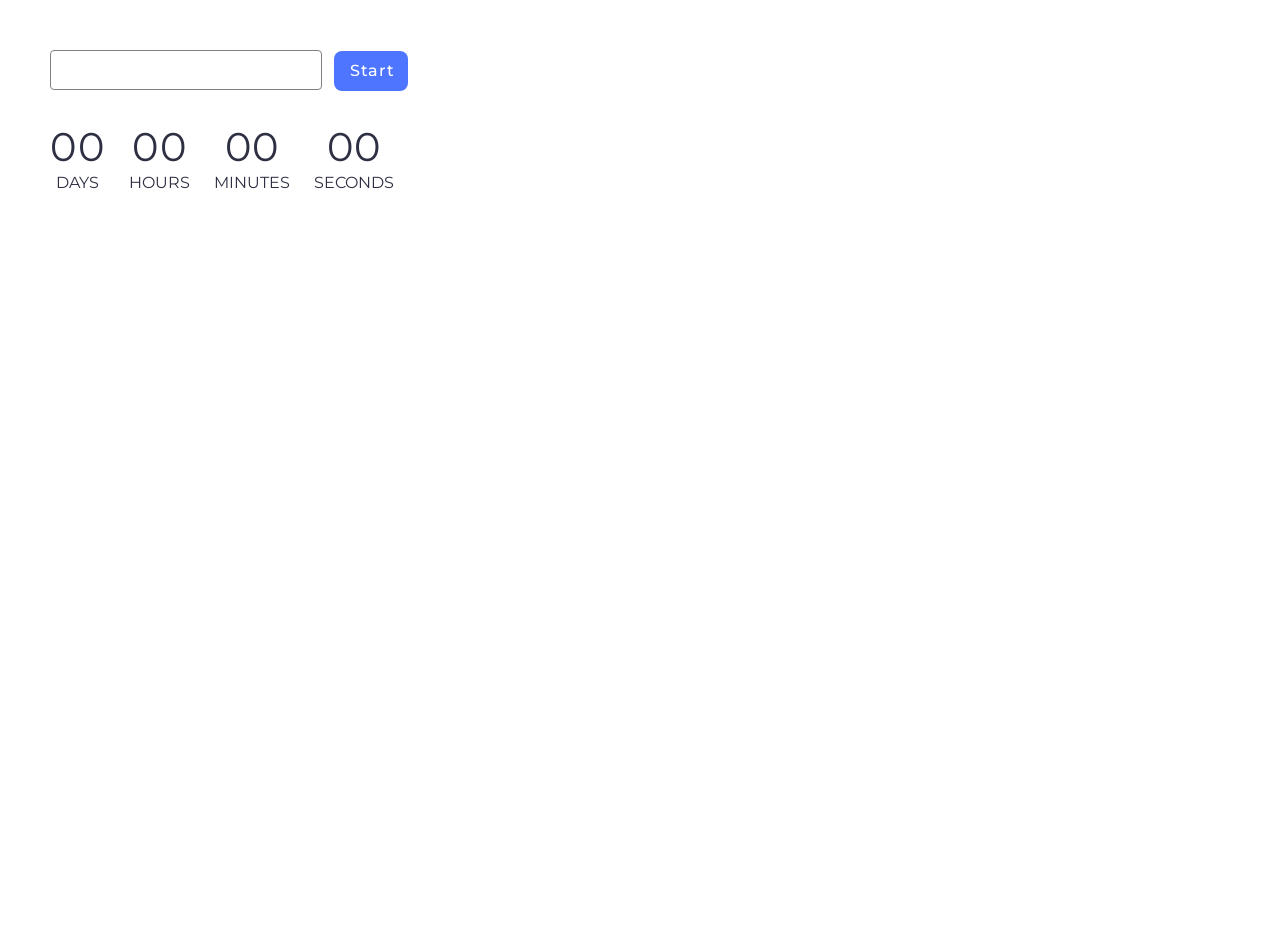
<file: src/1-timer.html>
<!DOCTYPE html>
<html lang="en">
  <head>
    <meta charset="UTF-8" />
    <meta http-equiv="X-UA-Compatible" content="IE=edge" />
    <link href="https://fonts.googleapis.com/css2?family=Montserrat:wght@400;500&display=swap" rel="stylesheet">
    <title>Timer</title>
    <link rel="stylesheet" href="./css/timer.css" />
  </head>
  <body>
  

    <main >
    <input type="text"  id="datetime-picker" />
    <button type="button" data-start>Start</button>
    
    <div class="timer">
      <div class="field">
        <span class="value" data-days>00</span>
        <span class="label">Days</span>
      </div>
      <div class="field">
        <span class="value" data-hours>00</span>
        <span class="label">Hours</span>
      </div>
      <div class="field">
        <span class="value" data-minutes>00</span>
        <span class="label">Minutes</span>
      </div>
      <div class="field">
        <span class="value" data-seconds>00</span>
        <span class="label">Seconds</span>
      </div>
    </div>

    </main>

    <script type="module" src="./js/1-timer.js"></script>
  </body>
</html>
</file>
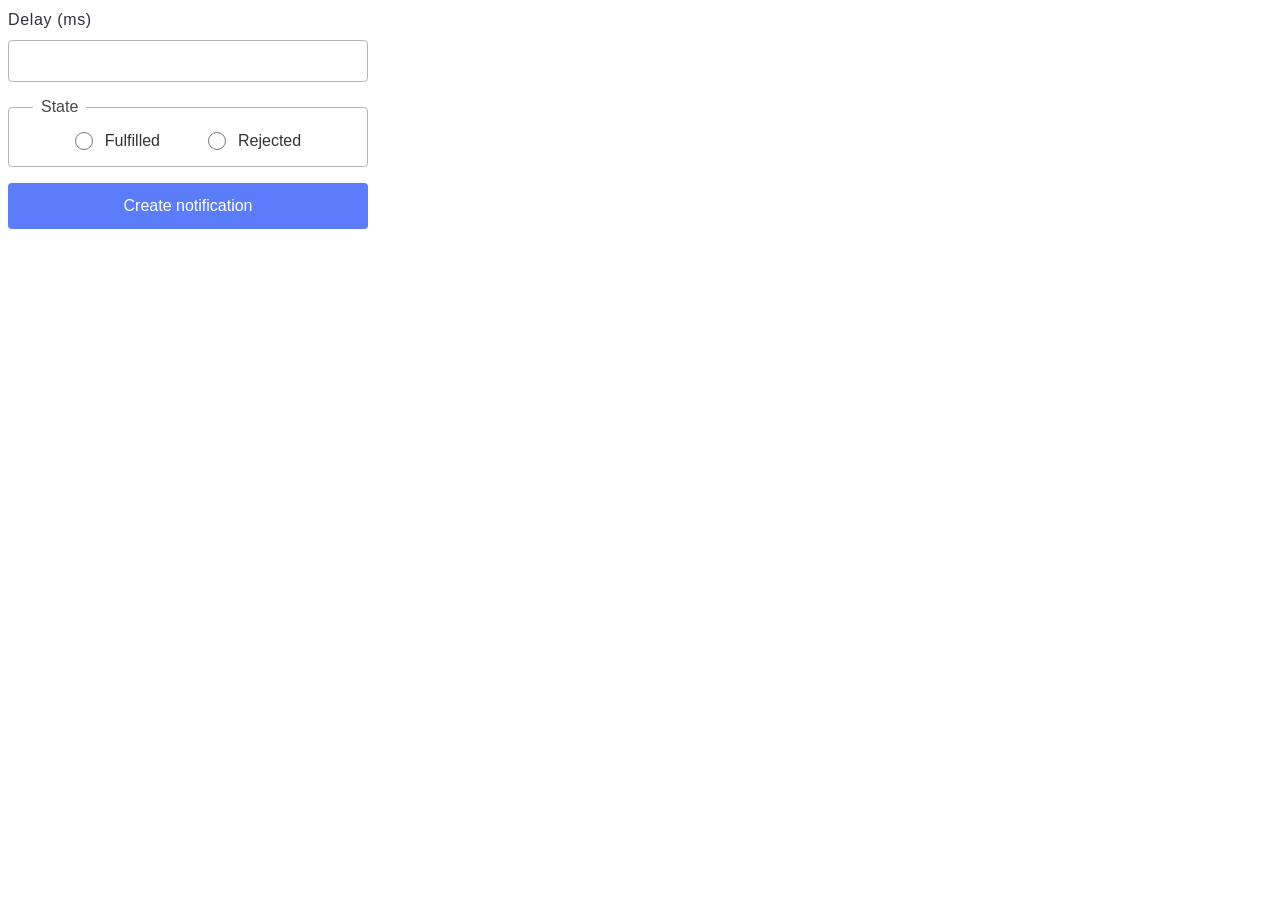
<file: src/2-snackbar.html>
<!DOCTYPE html>
<html lang="en">
  <head>
    <meta charset="UTF-8" />
    <meta http-equiv="X-UA-Compatible" content="IE=edge" />
    <meta name="viewport" content="width=device-width, initial-scale=1.0" />
    <title>Snackbar</title>
    <link rel="stylesheet" href="./css/snackbar.css" />
  </head>
  <body>
   

    <main>
      <form class="form">
        <label>
          Delay (ms)
          <input type="number" name="delay" required />
        </label>
      
        <fieldset>
          <legend>State</legend>
          <label>
            <input type="radio" name="state" value="fulfilled" required />
            Fulfilled
          </label>
          <label>
            <input type="radio" name="state" value="rejected" required />
            Rejected
          </label>
        </fieldset>
      
        <button type="submit">Create notification</button>
      </form>

    </main>

    <script type="module" src="./js/2-snackbar.js"></script>
  </body>
</html>
</file>
<file: src/css/timer.css>
*,
*::before,
*::after {
  margin: 0;
  padding: 0;
  box-sizing: border-box;
  font-family: 'Montserrat', sans-serif;
}
body {
  margin: 0;
  height: 100vh;
  margin-left: 50px;
  margin-top: 50px;
  display: flex;
  justify-content: flex-start;
  align-items: flex-start;
  min-width: 354px;
}
input,
button {
  box-sizing: border-box;
}
input {
  border-radius: 4px;
  width: 272px;
  height: 40px;
  margin-right: 8px;
  border: 1px solid #808080;
  font-weight: 400;
  font-size: 16px;
  line-height: 1.5;
  letter-spacing: 0.04em;
  color: #2e2f42;
  padding: 8px 16px;
}
input:hover,
input:focus {
  border: 1px solid #000;
}
input:active {
  border: 1px solid #4e75ff;
}
input:disabled {
  border: 1px solid #808080;
  background: #fafafa;
  color: #808080;
}

button {
  border-radius: 8px;
  border: none;
  padding: 8px 16px;
  width: 74px;
  height: 40px;

  font-weight: 500;
  font-size: 16px;

  /* line-height: 24px; */
  line-height: 1.5;
  letter-spacing: 0.04em;
  background: #4e75ff;
  color: #fff;
  cursor: pointer;
}
button:hover,
button:focus {
  background: #6c8cff;
}
button:disabled {
  background: #cfcfcf;
  color: #989898;
  cursor: not-allowed;
}
.timer {
  margin-top: 32px;
  display: flex;
  align-items: flex-start;
  justify-content: flex-start;
  flex-direction: row;
  gap: 24px;
}
.field {
  display: flex;
  flex-direction: column;
  align-items: center;
  justify-content: center;
  font-weight: 400;
  color: #2e2f42;
}
.value {
  font-size: 40px;
  line-height: 1.2;
  letter-spacing: 0.04em;
}
.label {
  font-size: 16px;
  line-height: 1.5;
  text-transform: uppercase;
}
</file>
<file: src/css/snackbar.css>
/* Базові стилі форми */
.form {
  font-family: 'Montserrat', sans-serif;
  display: flex;
  flex-direction: column;
  gap: 16px;
  width: 100%;
  max-width: 360px;
  box-sizing: border-box;
}

/* Стилізація мітки поля Delay */
.form > label {
  display: flex;
  flex-direction: column;
  font-size: 16px;
  line-height: 1.5;
  letter-spacing: 0.04em;
  color: #2e2f42;
  gap: 8px;
}

/* Normal */
.form input[type='number'] {
  padding: 8px 16px;
  font-size: 16px;
  color: #2e2f42;
  line-height: 1.5;
  letter-spacing: 0.04em;
  border: 1px solid #b3b3b3;
  border-radius: 4px;
  outline: none;
  transition: border-color 0.2s ease;
  box-sizing: border-box;
}

/* Hover */
.form input[type='number']:hover {
  border: 1px solid #000;

}

/* Pressed (Focus) */
.form input[type='number']:focus {
  border-color: #5c7dfb;
}

/* ============================
   СТАН ГРУПИ КНОПОК (Fieldset)
   ============================ */

/* Normal */
.form fieldset {
  display: flex;
  justify-content: center;
  gap: 48px; /* Відстань між радіо-кнопками */
  border: 1px solid #b3b3b3;
  border-radius: 4px;
  padding: 16px 24px;
  margin: 0;
  transition: border-color 0.2s ease;
}

.form legend {
  padding: 0 8px;
  font-size: 16px;
  color: #4a4a4a;
}

/* Hover */
.form fieldset:hover {
  border-color: #000000;
}

/* Стилі для радіо-міток */
.form fieldset label {
  display: flex;
  align-items: center;
  gap: 12px;
  font-size: 16px;
  color: #333;
  cursor: pointer;
}

/* Pressed (Checked Radio) */
.form input[type='radio'] {
  margin: 0;
  width: 18px;
  height: 18px;
  cursor: pointer;
  accent-color: #5c7dfb; 
}

/* ============================
   СТАН КНОПКИ (Submit Button)
   ============================ */

/* Normal */
.form button[type='submit'] {
  background-color: #5c7dfb;
  color: #ffffff;
  border: none;
  padding: 14px 24px;
  font-size: 16px;
  font-family: inherit;
  border-radius: 4px;
  cursor: pointer;
  transition: background-color 0.2s ease;
}

/* Hover */
.form button[type='submit']:hover {
  background-color: #7b95ff; 
}

.iziToast .iziToast-close {
  filter: invert(1) brightness(2); /* Робить білим */
  transform: scale(1.4);           /* Робить більшим */
}

.iziToast .iziToast-close:hover {
  transform: scale(1.6);           /* Трохи збільшується при наведенні */
  opacity: 1;
}
</file>
